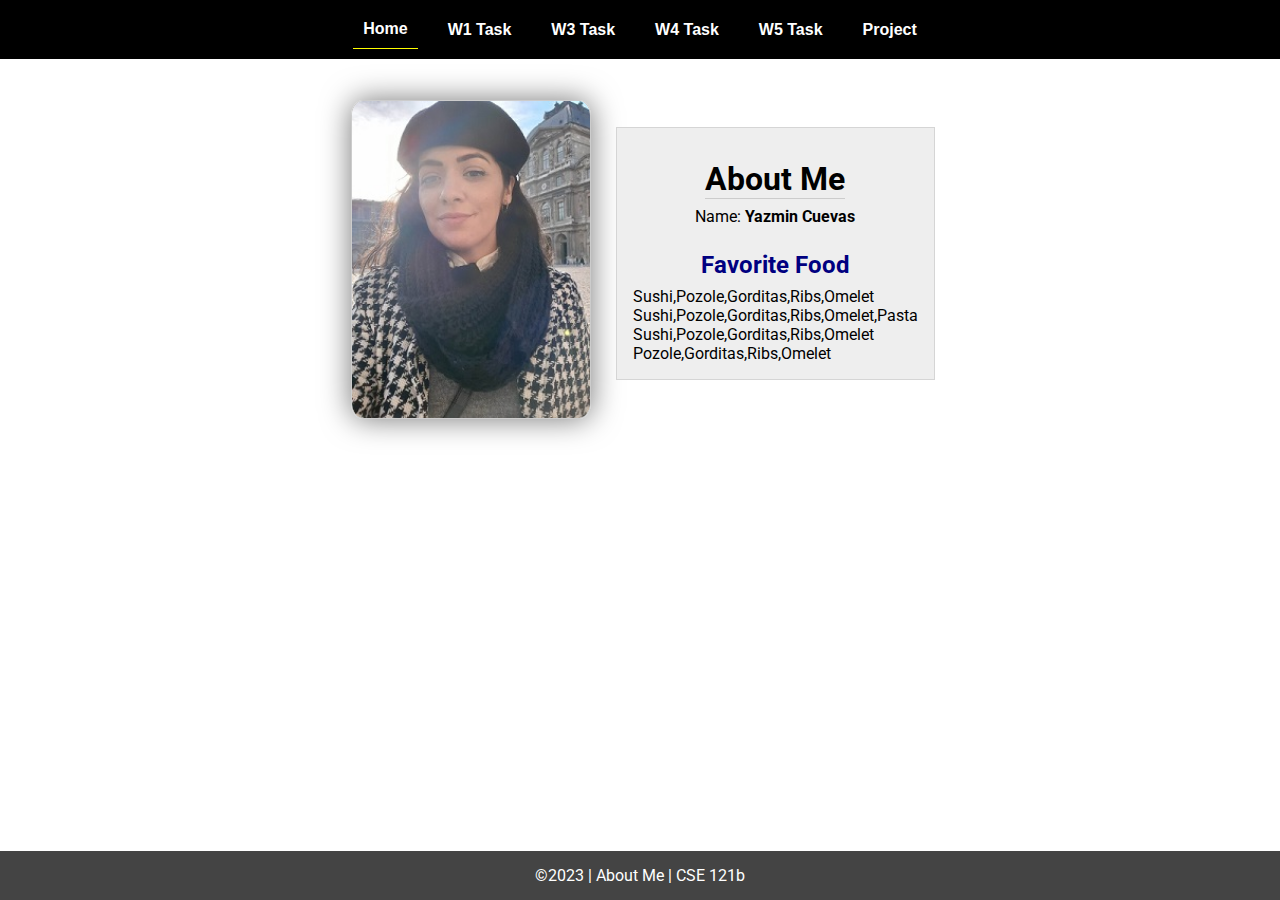
<file: index.html>
<!DOCTYPE html>
<html lang="en">

<head>
  <meta charset="UTF-8">
  <meta name="viewport" content="width=device-width, initial-scale=1.0">
  <title>About Me | CSE 121b | W02: Programming Tasks</title>
  <link rel="preconnect" href="https://fonts.googleapis.com">
  <link rel="preconnect" href="https://fonts.gstatic.com" crossorigin>
  <link href="https://fonts.googleapis.com/css2?family=Roboto:wght@400;600&display=swap"
    rel="stylesheet">
  <link rel="stylesheet" href="styles/main.css">
  
</head>

<body>
  <nav>
    <ul id="menu">
      <li><a id="toggleMenu">&equiv;</a></li>
      <li><a href="index.html" class="active">Home</a></li>
      <li><a href="w01-task.html">W1 Task</a></li>
      <li><a href="w03-task.html">W3 Task</a></li>
      <li><a href="w04-task.html">W4 Task</a></li>
      <li><a href="w05-task.html">W5 Task</a></li>
      <li><a href="project.html">Project</a></li>
    </ul>
  </nav>
  <main id="home">
    <picture>
      <img src="images/placeholder.png" alt="Placeholder Image">
    </picture>
    <section>
      <h1>About Me</h1>
      <div class="info">Name: <span id="name"></span></div>
      <h2>Favorite Food</h2>
      <div class="block" id="food"></div>
    </section>
  </main>
  <footer>
    &copy;<span id="year"></span> | About Me | CSE 121b
  </footer>
  <script src="scripts/main.js"></script>
  <script src="scripts/w02-task.js"></script>
</body>

</html>
</file>
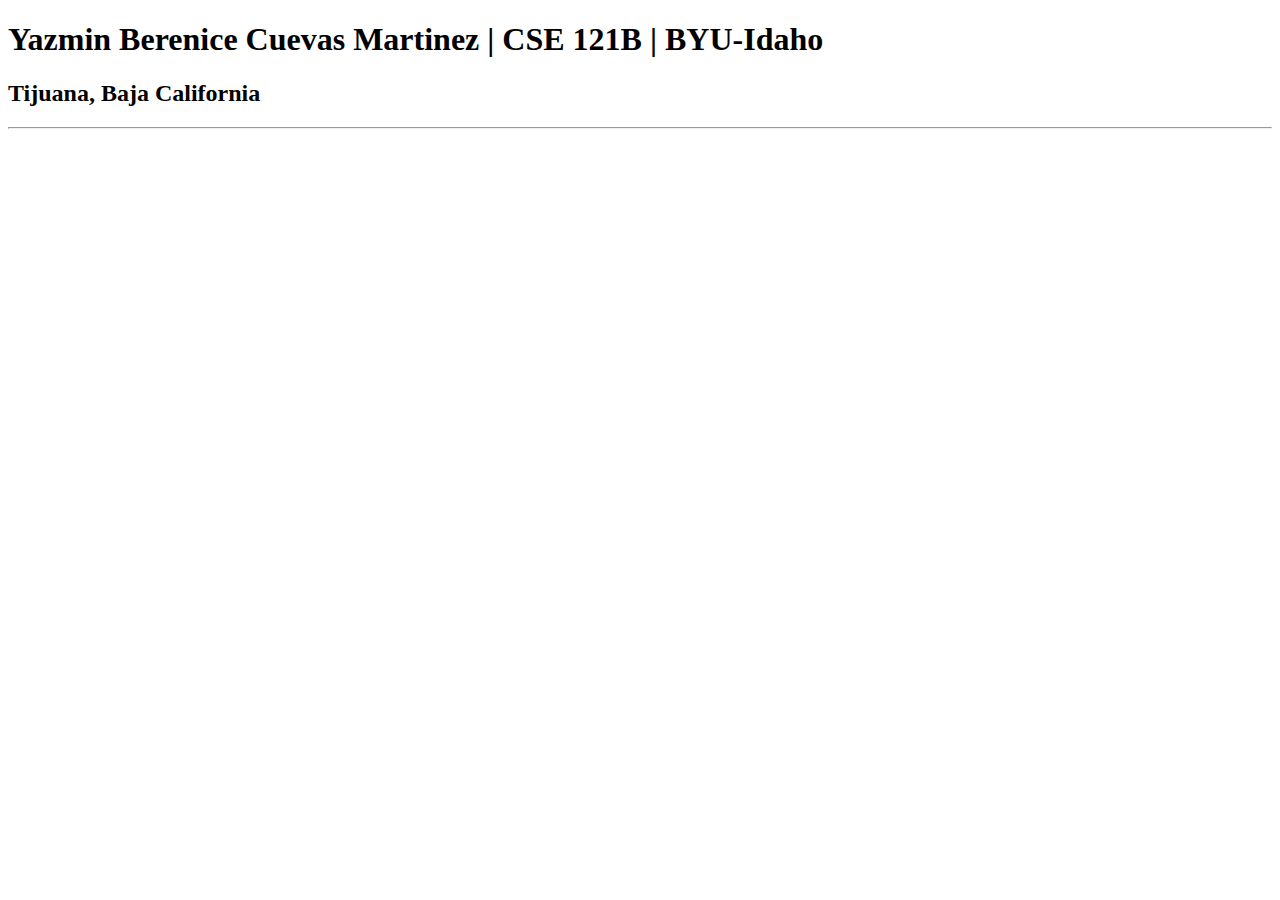
<file: index-old.html>
<!DOCTYPE html>
<html lang="en">
<head>
    <meta charset="UTF-8">
    <meta name="viewport" content="width=device-width, initial-scale=1.0">
    <title>Yazmin Berenice Cuevas Martinez | CSE 121B | BYU-Idaho</title>
</head>
<body>
  <h1>Yazmin Berenice Cuevas Martinez | CSE 121B | BYU-Idaho</h1> 
  <h2>Tijuana, Baja California</h2>
  <hr>
</body>
</html>
</file>
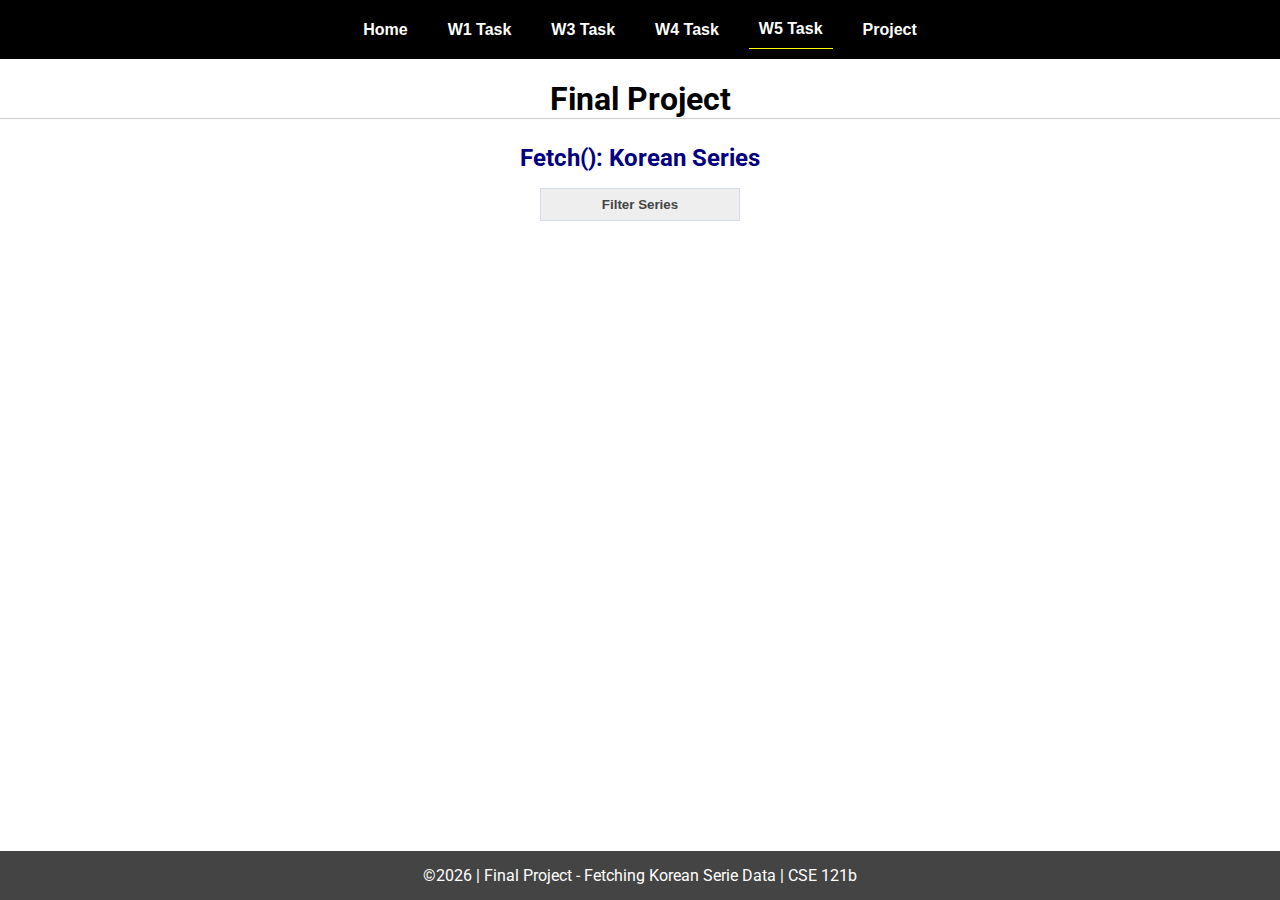
<file: project.html>
<!DOCTYPE html>
<html lang="en">

<head>
  <meta charset="UTF-8">
  <meta name="viewport" content="width=device-width, initial-scale=1.0">
  <title>CSE 121b | Final project: Programming Tasks</title>
  <link rel="preconnect" href="https://fonts.googleapis.com">
  <link rel="preconnect" href="https://fonts.gstatic.com" crossorigin>
  <link href="https://fonts.googleapis.com/css2?family=Roboto:wght@400;600&display=swap"
    rel="stylesheet">
  <link rel="stylesheet" href="styles/main.css">
</head>

<body>
  <nav>
    <ul id="menu">
      <li><a id="toggleMenu">&equiv;</a></li>
      <li><a href="index.html">Home</a></li>
      <li><a href="w01-task.html">W1 Task</a></li>
      <li><a href="w03-task.html">W3 Task</a></li>
      <li><a href="w04-task.html">W4 Task</a></li>
      <li><a href="w05-task.html" class="active">W5 Task</a></li>
      <li><a href="project.html">Project</a></li>
    </ul>
  </nav>
  <main id="gridly">
    <h1>Final Project</h1>
    <h2>Fetch(): Korean Series</h2>

    <select id="sortBy" title="Choose a data filter.">
      <option value="" disabled selected>Filter Series</option>
      <option value="romance">Romance</option>
      <option value="action">Action</option>
      <option value="sad">Sad</option>
      <option value="all">No Filter</option>
    </select>

    <div id="series">
    </div>
  </main>


  <footer>
    &copy;<span id="year"></span> | Final Project - Fetching Korean Serie Data | CSE 121b
  </footer>
  <script src="scripts/main.js"></script>
  <script>
    document.getElementById("year").innerHTML = new Date().getFullYear();
  </script>
  <script src="scripts/project.js"></script>
</body>

</html>
</file>
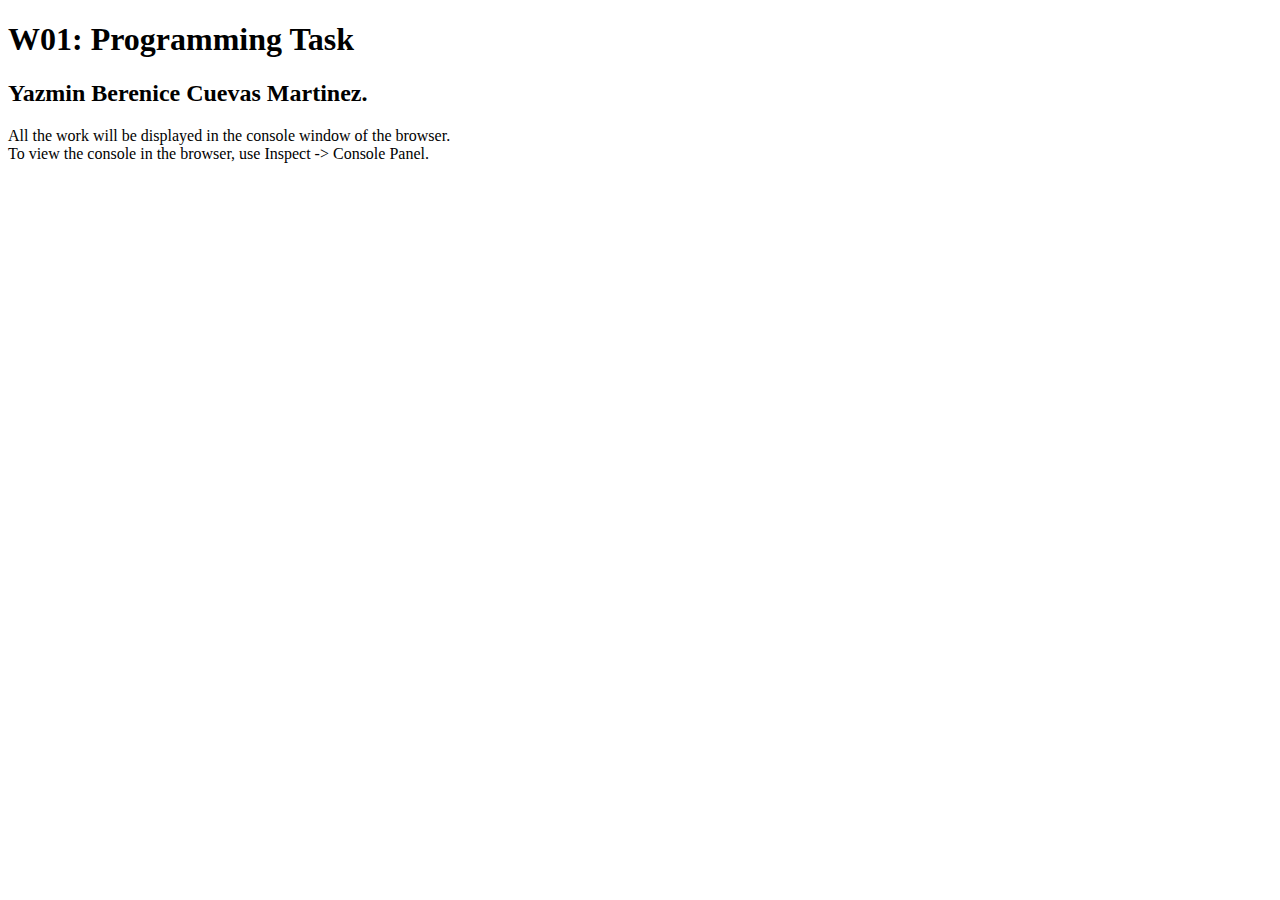
<file: w01-task.html>
<!DOCTYPE html>
<html lang="en">

<head>
  <meta charset="UTF-8">
  <meta name="viewport" content="width=device-width, initial-scale=1.0">
  <title>W01: Programming Task</title>
</head>

<body>
  <h1>W01: Programming Task</h1>
  <h2>Yazmin Berenice Cuevas Martinez.</h2>
  <p>All the work will be displayed in the console window of the browser.
    <br>To view the console in the browser, use Inspect -> Console Panel.
  </p>

  <script src="w01-task.js"></script>

</body>
</html>
</file>
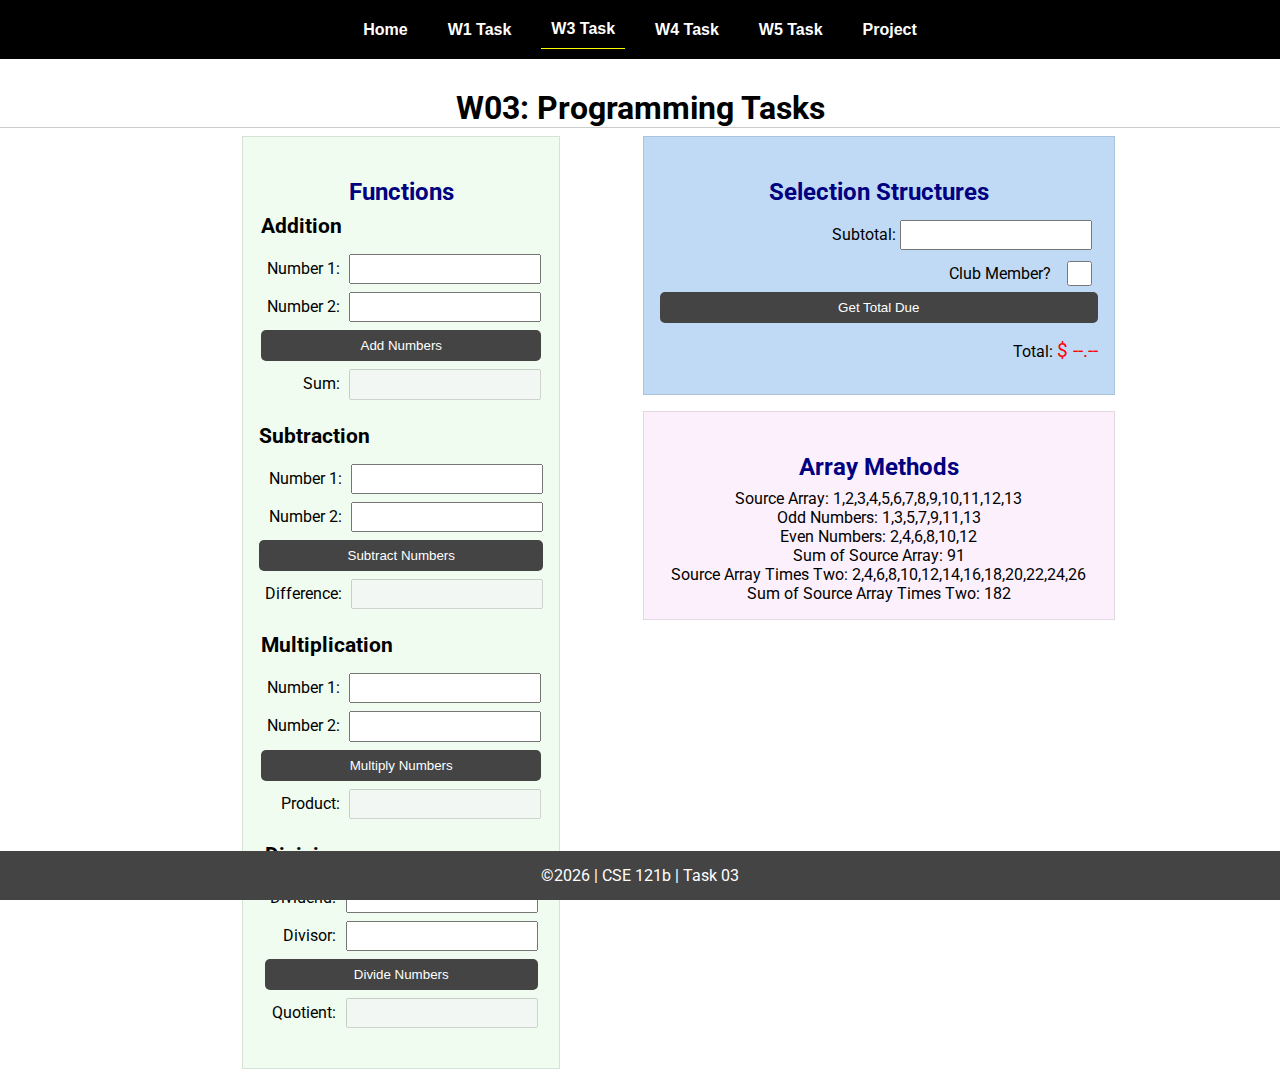
<file: w03-task.html>
<!DOCTYPE html>
<html lang="en">

<head>
    <meta charset="UTF-8">
    <meta name="viewport" content="width=device-width, initial-scale=1.0">
    <title>CSE 121b | W03: Programming Tasks</title>
    <link rel="preconnect" href="https://fonts.googleapis.com">
    <link rel="preconnect" href="https://fonts.gstatic.com" crossorigin>
    <link href="https://fonts.googleapis.com/css2?family=Roboto:wght@400;600&display=swap"
        rel="stylesheet">
    <link rel="stylesheet" href="styles/main.css">
</head>

<body>
    <nav>
        <ul id="menu">
            <li><a id="toggleMenu">&equiv;</a></li>
            <li><a href="index.html">Home</a></li>
            <li><a href="w01-task.html">W1 Task</a></li>
            <li><a href="w03-task.html" class="active">W3 Task</a></li>
            <li><a href="w04-task.html">W4 Task</a></li>
            <li><a href="w05-task.html">W5 Task</a></li>
            <li><a href="project.html">Project</a></li>
        </ul>
    </nav>>
    <header>
        <h1>W03: Programming Tasks</h1>
    </header>
    <main id="task3">
        <section id="section1">
            <h2>Functions</h2>
            <article>
                <h3>Addition</h3>
                <div>
                    <label for="add1">Number 1:</label>
                    <input type="text" id="add1" name="add1">
                </div>
                <div>
                    <label for="add2">Number 2:</label>
                    <input type="text" id="add2" name="add2">
                </div>
                <div>
                    <input type="button" id="addNumbers" value="Add Numbers">
                </div>
                <div>
                    <label for="sum">Sum:</label>
                    <input type="text" id="sum" name="sum" disabled>
                </div>
            </article>
            <article>
                <h3>Subtraction</h3>
                <div>
                    <label for="subtract1">Number 1:</label>
                    <input type="text" id="subtract1" name="subtract1">
                </div>
                <div>
                    <label for="subtract2">Number 2:</label>
                    <input type="text" id="subtract2" name="subtract2">
                </div>
                <div>
                    <input type="button" id="subtractNumbers" value="Subtract Numbers">
                </div>
                <div>
                    <label for="difference">Difference:</label>
                    <input type="text" id="difference" name="difference" disabled>
                </div>
            </article>
            <article>
                <h3>Multiplication</h3>
                <div>
                    <label for="factor1">Number 1:</label>
                    <input type="text" id="factor1" name="factor1">
                </div>
                <div>
                    <label for="factor2">Number 2:</label>
                    <input type="text" id="factor2" name="factor2">
                </div>
                <div>
                    <input type="button" id="multiplyNumbers" value="Multiply Numbers">
                </div>
                <div>
                    <label for="product">Product:</label>
                    <input type="text" id="product" name="product" disabled>
                </div>
            </article>
            <article>
                <h3>Division</h3>
                <div>
                    <label for="dividend">Dividend:</label>
                    <input type="text" id="dividend" name="dividend">
                </div>
                <div>
                    <label for="divisor">Divisor:</label>
                    <input type="text" id="divisor" name="divisor">
                </div>
                <div>
                    <input type="button" id="divideNumbers" value="Divide Numbers">
                </div>
                <div>
                    <label for="quotient">Quotient:</label>
                    <input type="text" id="quotient" name="quotient" disabled>
                </div>
            </article>
        </section>
        <div>
            <section id="section2">
                <h2>Selection Structures</h2>
                <label class="right">Subtotal:
                    <input type="number" id="subtotal" size="5">
                </label>
                <label class="middle right">
                    Club Member?
                    <input type="checkbox" id="member">
                </label>
                <div class="right">
                    <input type="button" id="getTotal" value="Get Total Due">
                </div>
                <div class="right">Total:
                    <span class="larger" id="total">$ --.--</span>
                </div>
            </section>
            <section id="section3">
                <h2>Array Methods</h2>
                <p>
                    Source Array: <span id="array"></span>
                </p>
                <p>
                    Odd Numbers: <span id="odds"></span>
                </p>
                <p>
                    Even Numbers: <span id="evens"></span>
                </p>
                <p>
                    Sum of Source Array: <span id="sumOfArray"></span>
                </p>
                <p>
                    Source Array Times Two: <span id="multiplied"></span>
                </p>
                <p>
                    Sum of Source Array Times Two: <span id="sumOfMultiplied"></span>
                </p>
            </section>
        </div>
    </main>
    <footer>
        &copy;<span id="year"></span> | CSE 121b | Task 03
    </footer>
    <script src="scripts/main.js"></script>
    <script>
        document.getElementById("year").innerHTML = new Date().getFullYear();
    </script>
    <script src="scripts/w03-task.js"></script>
</body>

</html>
</file>
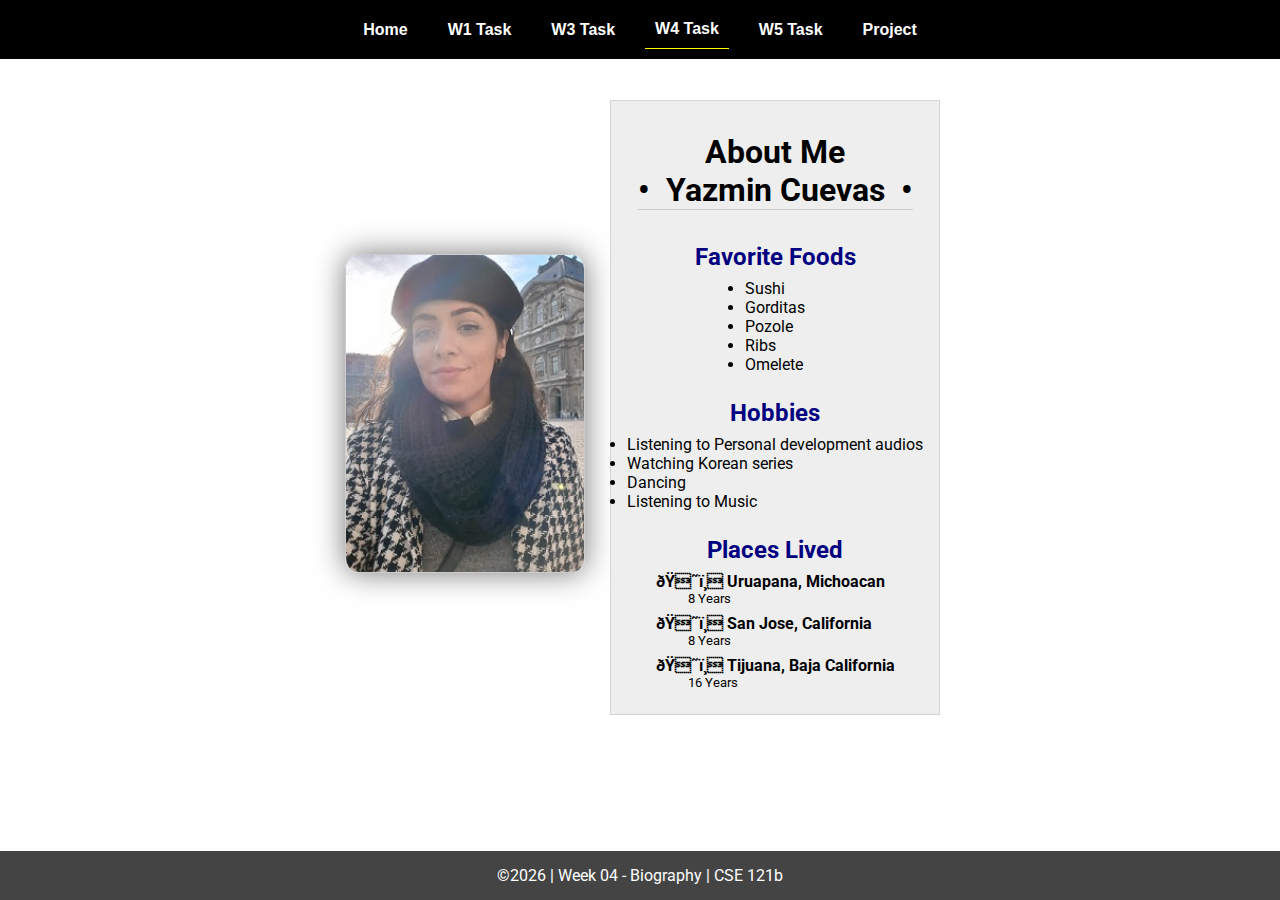
<file: w04-task.html>
<!DOCTYPE html>
<html lang="en">

<head>
  <meta charset="UTF-8">
  <meta name="viewport" content="width=device-width, initial-scale=1.0">
  <title>CSE 121b | W04: Programming Tasks</title>
  <link rel="preconnect" href="https://fonts.googleapis.com">
  <link rel="preconnect" href="https://fonts.gstatic.com" crossorigin>
  <link href="https://fonts.googleapis.com/css2?family=Roboto:wght@400;600&display=swap"
    rel="stylesheet">
  <link rel="stylesheet" href="styles/main.css">
</head>

<body>
  <nav>
    <ul id="menu">
      <li><a id="toggleMenu">&equiv;</a></li>
      <li><a href="index.html">Home</a></li>
      <li><a href="w01-task.html">W1 Task</a></li>
      <li><a href="w03-task.html">W3 Task</a></li>
      <li><a href="w04-task.html" class="active">W4 Task</a></li>
      <li><a href="w05-task.html">W5 Task</a></li>
      <li><a href="project.html">Project</a></li>
    </ul>
  </nav>
  <main id="home">
    <picture>
      <img id="photo" src="images/placeholder.png" alt="Placeholder Image">
    </picture>
    <section>
      <h1>About Me<br>• &nbsp;<span id="name"></span>&nbsp; •</h1>
      <h2>Favorite Foods</h2>
      <ul id="favorite-foods"></ul>
      <h2>Hobbies</h2>
      <ul id="hobbies"></ul>
      <h2>Places Lived</h2>
      <dl id="places-lived"></dl>
    </section>
  </main>

  <footer>
    &copy;<span id="year"></span> | Week 04 - Biography | CSE 121b
  </footer>
  <script src="scripts/main.js"></script>
  <script>
    document.getElementById("year").innerHTML = new Date().getFullYear();
  </script>
  <script src="scripts/w04-task.js"></script>
</body>

</html>
</file>
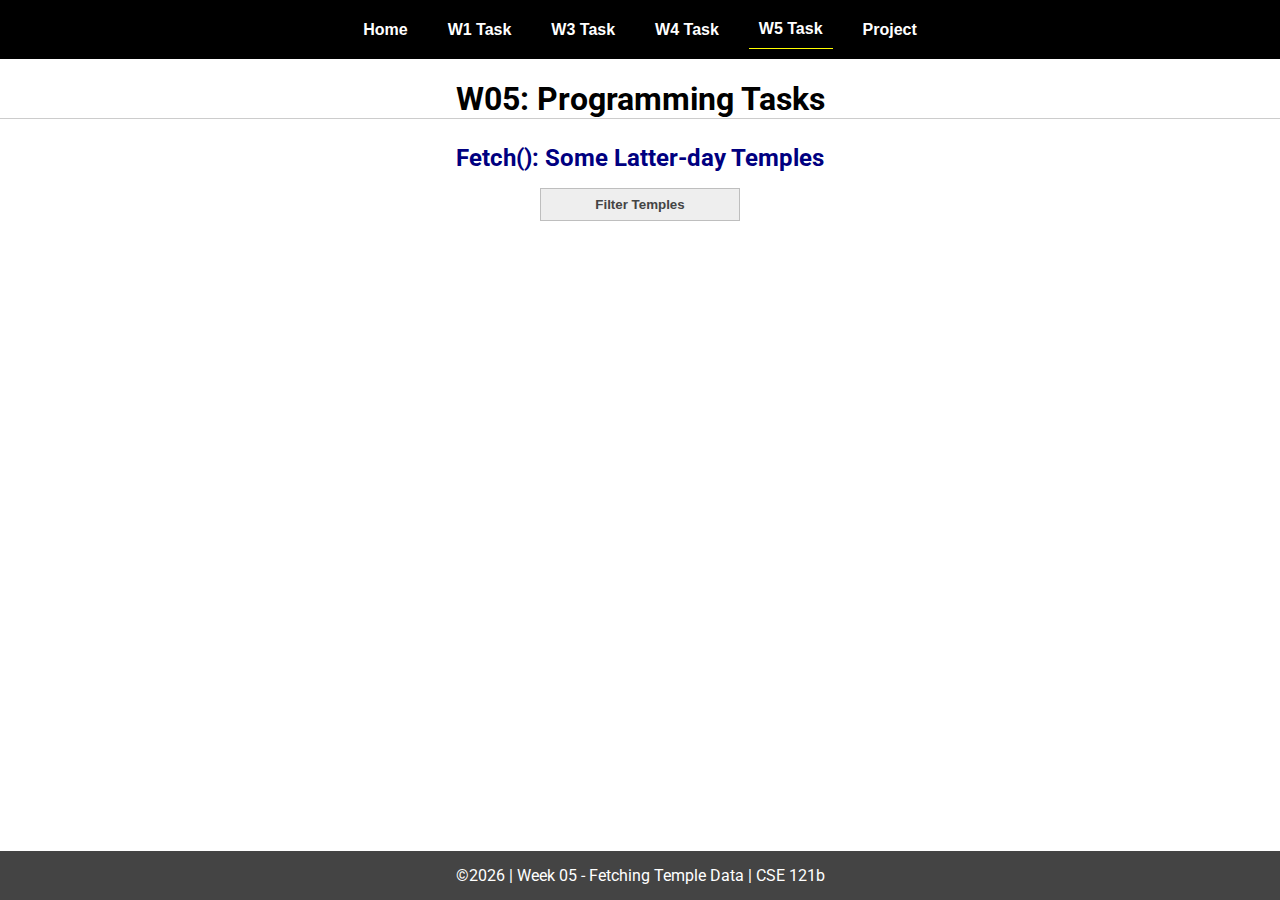
<file: w05-task.html>
<!DOCTYPE html>
<html lang="en">

<head>
  <meta charset="UTF-8">
  <meta name="viewport" content="width=device-width, initial-scale=1.0">
  <title>CSE 121b | W05: Programming Tasks</title>
  <link rel="preconnect" href="https://fonts.googleapis.com">
  <link rel="preconnect" href="https://fonts.gstatic.com" crossorigin>
  <link href="https://fonts.googleapis.com/css2?family=Roboto:wght@400;600&display=swap"
    rel="stylesheet">
  <link rel="stylesheet" href="styles/main2.css">
</head>

<body>
  <nav>
    <ul id="menu">
      <li><a id="toggleMenu">&equiv;</a></li>
      <li><a href="index.html">Home</a></li>
      <li><a href="w01-task.html">W1 Task</a></li>
      <li><a href="w03-task.html">W3 Task</a></li>
      <li><a href="w04-task.html">W4 Task</a></li>
      <li><a href="w05-task.html" class="active">W5 Task</a></li>
      <li><a href="project.html">Project</a></li>
    </ul>
  </nav>
  <main id="gridly">
    <h1>W05: Programming Tasks</h1>
    <h2>Fetch(): Some Latter-day Temples</h2>

    <select id="sortBy" title="Choose a data filter.">
      <option value="" disabled selected>Filter Temples</option>
      <option value="utah">Utah</option>
      <option value="notutah">Outside of Utah</option>
      <option value="older">Built Before 1950</option>
      <option value="all">No Filter</option>
    </select>

    <div id="temples">
    </div>
  </main>


  <footer>
    &copy;<span id="year"></span> | Week 05 - Fetching Temple Data | CSE 121b
  </footer>
  <script src="scripts/main.js"></script>
  <script>
    document.getElementById("year").innerHTML = new Date().getFullYear();
  </script>
  <script src="scripts/w05-task.js"></script>
</body>

</html>
</file>
<file: styles/main.css>
/* Universal Selector  */
* {
    margin: 0;
    padding: 0;
    box-sizing: border-box;
}

/* HTML Selectors */
body {
    font-family: 'Roboto', Helvetica, sans-serif;
}

nav {
    background-color: black;
    width: 100%;
    position: fixed;
    top: 0;
}

nav ul {
    display: flex;
    flex-direction: column;
    align-items: center;
    max-width: -moz-fit-content;
    max-width: fit-content;
    margin: 0 auto;
}

nav ul li {
    flex: 1 1 auto;
}

nav ul li:first-child {
    display: block;
    font-size: 2rem;
}

nav ul li:first-child a {
    padding: 1px 10px;
}

nav ul li {
    display: none;
    list-style: none;
    margin: 10px;
}

nav ul li a {
    display: block;
    padding: 10px;
    text-decoration: none;
    font-weight: 600;
    color: white;
    text-align: center;
    font-family: 'Arial Narrow', Arial, sans-serif;
}

nav ul li a:hover {
    background-color: #efefef;
    color: black;
}

h1,
h2 {
    text-align: center;
    margin: 1rem 0 .5rem;
}

h1 {
    border-bottom: 1px solid #ccc;
}

#gridly h1 {
    margin-top: 80px;
}

h2 {
    font-size: 1.5rem;
    color: navy;
    text-align: center;
    margin-top: 25px;
}

h3 {
    font-size: 1.3rem;
    margin-bottom: 1rem;
}

header {
    margin-top: 70px;
}

picture {
    margin: 0 auto;
}

picture img {
    width: 240px;
    height: auto;
    border-radius: 5%;
    border: 1px solid #ccc;
    box-shadow: 0 0 30px #777;
}

section {
    display: flex;
    flex-direction: column;
    align-items: center;
    margin: 0 auto 1rem;
    border: 1px solid rgba(0, 0, 0, .1);
    padding: 1rem;
    background-color: #eee;
}

article {
    margin-bottom: 1rem;
}

article div {
    margin-bottom: .5rem;
    text-align: right;
}

label {
    padding: .35rem;
}

input {
    padding: .35rem;
}

input[type="button"] {
    padding: .5rem;
    background-color: #444;
    color: white;
    border: none;
    border-radius: 5px;
    cursor: pointer;
    width: 100%
}

input[type="checkbox"] {
    width: 25px;
    height: 25px;
}

dt {
    font-weight: 700;
}

dt::before {
    content: "ðŸ˜ï¸ ";
}

dd {
    margin: 0 0 .5rem 2rem;
    font-size: smaller;
}

footer {
    background-color: #444;
    color: white;
    padding: 15px;
    text-align: center;
    width: 100%;
    position: fixed;
    bottom: 0;
}

/* Class Selectors */
.active {
    border-bottom: 1px solid yellow;
}

.open li {
    display: block;
}

.block {
    display: block;
}

.larger {
    font-size: larger;
    color: red;
}

.right {
    width: 100%;
    text-align: right;
}

.middle {
    display: flex;
    align-items: center;
    justify-content: right;
    gap: 1rem;
}

/* ID Selectors */

#home {
    margin-top: 125px;
    display: grid;
    grid-template-columns: 1fr;
    grid-gap: 20px;
    align-items: center;
    justify-content: center;
}


#section1 {
    background-color: rgb(225, 250, 225, .5);
}

#section2 {
    background-color: rgba(130, 181, 235, 0.5);

}

#section2 div {
    margin-bottom: 1rem;
}

#section3 {
    background-color: rgb(250, 225, 250, .5);
}

#sortBy {
    appearance: none;
    display: flex;
    padding: .5rem;
    background-color: #eee;
    color: #444;
    font-weight: 700;
    margin: 1rem auto;
    width: 200px;
    border: 1px solid rgba(117, 148, 225, 0.2);
    text-align: center;
}

#sortBy option:disabled {
    font-style: italic;
    padding: 1rem;
    background-color: #111;
    color: #eee;
}

#series {
    display: grid;
    grid-template-columns: repeat(auto-fit, minmax(320px, 1fr));
    grid-gap: .5rem;
    align-items: center;
    margin-bottom: 3rem;
}

#series article {
    height: 250px;
    margin: .5rem;
    border: 1px solid rgba(0, 0, 0, .1);
    padding: 1rem;
    background-color: #eee;
    display: flex;
    flex-direction: column;
    align-items: center;
    justify-content: center;
}

#series h4 {
    color: navy;
    font-size: smaller;
}


#series img {
    width: 130px;
    height: auto;
    box-shadow: 0 0 30px #777;
    margin: .5rem;

}

/* Media Queries */
@media only screen and (min-width: 32.5em) {
    nav ul {
        flex-direction: row;
    }

    nav ul li:first-child {
        display: none;
    }

    nav ul li {
        display: block;
    }

    section {
        min-width: 300px;
    }

    #home {
        margin: 100px auto 20px;
        grid-template-columns: 250px 1fr;
        max-width: -moz-fit-content;
        max-width: fit-content;
    }

    #task3 {
        display: grid;
        grid-template-columns: 1fr 1fr;
        grid-gap: 5px;
        margin: 0 auto;
        max-width: 950px;
    }

}
</file>
<file: styles/main2.css>
/* Universal Selector  */
* {
    margin: 0;
    padding: 0;
    box-sizing: border-box;
}

/* HTML Selectors */
body {
    font-family: 'Roboto', Helvetica, sans-serif;
}

nav {
    background-color: black;
    width: 100%;
    position: fixed;
    top: 0;
}

nav ul {
    display: flex;
    flex-direction: column;
    align-items: center;
    max-width: -moz-fit-content;
    max-width: fit-content;
    margin: 0 auto;
}

nav ul li {
    flex: 1 1 auto;
}

nav ul li:first-child {
    display: block;
    font-size: 2rem;
}

nav ul li:first-child a {
    padding: 1px 10px;
}

nav ul li {
    display: none;
    list-style: none;
    margin: 10px;
}

nav ul li a {
    display: block;
    padding: 10px;
    text-decoration: none;
    font-weight: 600;
    color: white;
    text-align: center;
    font-family: 'Arial Narrow', Arial, sans-serif;
}

nav ul li a:hover {
    background-color: #efefef;
    color: black;
}

h1,
h2 {
    text-align: center;
    margin: 1rem 0 .5rem;
}

h1 {
    border-bottom: 1px solid #ccc;
}

#gridly h1 {
    margin-top: 80px;
}

h2 {
    font-size: 1.5rem;
    color: navy;
    text-align: center;
    margin-top: 25px;
}

h3 {
    font-size: 1.3rem;
    margin-bottom: 1rem;
}

header {
    margin-top: 70px;
}

picture {
    margin: 0 auto;
}

picture img {
    width: 240px;
    height: auto;
    border-radius: 5%;
    border: 1px solid #ccc;
    box-shadow: 0 0 30px #777;
}

section {
    display: flex;
    flex-direction: column;
    align-items: center;
    margin: 0 auto 1rem;
    border: 1px solid rgba(0, 0, 0, .1);
    padding: 1rem;
    background-color: #eee;
}

article {
    margin-bottom: 1rem;
}

article div {
    margin-bottom: .5rem;
    text-align: right;
}

label {
    padding: .35rem;
}

input {
    padding: .35rem;
}

input[type="button"] {
    padding: .5rem;
    background-color: #444;
    color: white;
    border: none;
    border-radius: 5px;
    cursor: pointer;
    width: 100%
}

input[type="checkbox"] {
    width: 25px;
    height: 25px;
}

dt {
    font-weight: 700;
}

dt::before {
    content: "ðŸ˜ï¸ ";
}

dd {
    margin: 0 0 .5rem 2rem;
    font-size: smaller;
}

footer {
    background-color: #444;
    color: white;
    padding: 15px;
    text-align: center;
    width: 100%;
    position: fixed;
    bottom: 0;
}

/* Class Selectors */
.active {
    border-bottom: 1px solid yellow;
}

.open li {
    display: block;
}

.block {
    display: block;
}

.larger {
    font-size: larger;
    color: red;
}

.right {
    width: 100%;
    text-align: right;
}

.middle {
    display: flex;
    align-items: center;
    justify-content: right;
    gap: 1rem;
}

/* ID Selectors */

#home {
    margin-top: 125px;
    display: grid;
    grid-template-columns: 1fr;
    grid-gap: 20px;
    align-items: center;
    justify-content: center;
}


#section1 {
    background-color: rgb(225, 250, 225, .5);
}

#section2 {
    background-color: rgba(200, 200, 250, 0.5);

}

#section2 div {
    margin-bottom: 1rem;
}

#section3 {
    background-color: rgb(250, 225, 250, .5);
}

#sortBy {
    appearance: none;
    display: flex;
    padding: .5rem;
    background-color: #eee;
    color: #444;
    font-weight: 700;
    margin: 1rem auto;
    width: 200px;
    border: 1px solid rgba(0, 0, 0, .2);
    text-align: center;
}

#sortBy option:disabled {
    font-style: italic;
    padding: 1rem;
    background-color: #111;
    color: #eee;
}

#temples {
    display: grid;
    grid-template-columns: repeat(auto-fit, minmax(320px, 1fr));
    grid-gap: .5rem;
    align-items: center;
    margin-bottom: 3rem;
}

#temples article {
    height: 250px;
    margin: .5rem;
    border: 1px solid rgba(0, 0, 0, .1);
    padding: 1rem;
    background-color: #eee;
    display: flex;
    flex-direction: column;
    align-items: center;
    justify-content: center;
}

#temples h4 {
    color: navy;
    font-size: smaller;
}


#temples img {
    width: 250px;
    height: auto;
    box-shadow: 0 0 30px #777;
    margin: .5rem;
}

/* Media Queries */
@media only screen and (min-width: 32.5em) {
    nav ul {
        flex-direction: row;
    }

    nav ul li:first-child {
        display: none;
    }

    nav ul li {
        display: block;
    }

    section {
        min-width: 300px;
    }

    #home {
        margin: 100px auto 20px;
        grid-template-columns: 250px 1fr;
        max-width: -moz-fit-content;
        max-width: fit-content;
    }

    #task3 {
        display: grid;
        grid-template-columns: 1fr 1fr;
        grid-gap: 5px;
        margin: 0 auto;
        max-width: 950px;
    }

}
</file>
